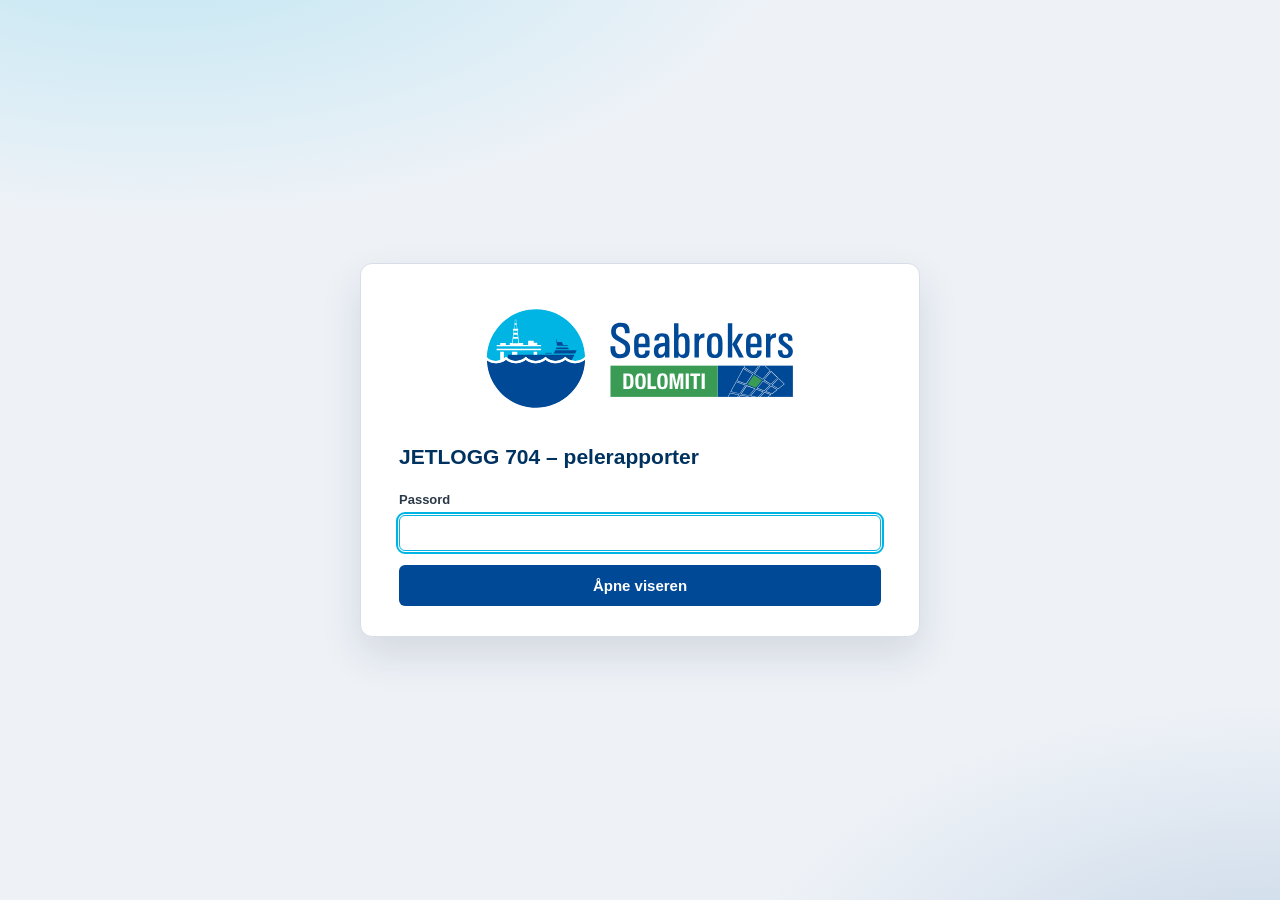
<file: index.html>
<!DOCTYPE html>
<html lang="nb">
<head>
<meta charset="utf-8">
<meta name="viewport" content="width=device-width, initial-scale=1">
<title>JETLOGG 704 – innlogging</title>
<link rel="icon" href="logo/Seabrokers_Dolomiti_RGB.svg">
<link rel="stylesheet" href="css/style.css">
</head>
<body>

<main class="inngang">
  <div class="kort">
    <img class="logo" src="logo/Seabrokers_Dolomiti_RGB.svg"
         alt="Seabrokers Dolomiti">

    <h1 style="margin-bottom:18px">JETLOGG 704 &ndash; pelerapporter</h1>

    <form id="form" autocomplete="off">
      <div class="felt">
        <label for="passord">Passord</label>
        <input type="password" id="passord" name="passord"
               autocomplete="current-password">
      </div>
      <button type="submit" class="knapp-sjef">Åpne viseren</button>
      <p id="feil" class="feilmelding" role="alert">
        Feil passord. Prøv igjen.
      </p>
    </form>
  </div>
</main>

<script>
(function () {
  "use strict";

  var PASSORD_SHA256 = "678d3e6eb832dc24a1cd5c5e7298c8c0c4e74f15e7fcdfac7cf6bdc32c45ac80";

  function hex(buffer) {
    var b = new Uint8Array(buffer), s = "";
    for (var i = 0; i < b.length; i++) {
      s += (b[i] < 16 ? "0" : "") + b[i].toString(16);
    }
    return s;
  }

  function sum(tekst) {
    var data = new TextEncoder().encode(tekst);
    return crypto.subtle.digest("SHA-256", data).then(hex);
  }

  var form = document.getElementById("form");
  var felt = document.getElementById("passord");
  var feil = document.getElementById("feil");

  form.addEventListener("submit", function (e) {
    e.preventDefault();
    feil.classList.remove("vis");
    if (!window.crypto || !window.crypto.subtle) {
      /* http:// på en annen maskin enn localhost er ikke «secure context».
         På Cloudflare Pages (https) og på localhost virker dette. */
      feil.textContent = "Nettleseren nekter å regne sjekksum her "
        + "(siden må kjøres over https eller localhost).";
      feil.classList.add("vis");
      return;
    }
    sum(felt.value).then(function (s) {
      if (s === PASSORD_SHA256) {
        try { sessionStorage.setItem("jetlogg.innlogga", "1"); } catch (e2) {}
        window.location.href = "viser.html";
      } else {
        feil.textContent = "Feil passord. Prøv igjen.";
        feil.classList.add("vis");
        felt.value = "";
        felt.focus();
      }
    }).catch(function () {
      feil.textContent = "Klarte ikke å sjekke passordet i denne nettleseren.";
      feil.classList.add("vis");
    });
  });

  felt.focus();
})();
</script>
</body>
</html>
</file>
<file: css/style.css>
/* ============================================================================
   JETLOGG 704 – nettviser
   Stiler for forside (index.html) og viser (viser.html).
   Farger hentet fra Seabrokers Dolomiti-logoen: #004996 (mørk blå) og
   #00B4E3 (lys blå). Alt i nøytralt bokmål, lesbart på skjerm.
   ========================================================================== */

:root {
  --bla:       #004996;
  --bla-mork:  #00325f;
  --lysbla:    #00b4e3;
  --gronn:     #399b54;
  --raud:      #b3261e;
  --kant:      #d7dee7;
  --graa:      #5b6877;
  --bakgrunn:  #eef2f7;
  --kort:      #ffffff;
  --dybde:     #a052ad;
}

* { box-sizing: border-box; }

html, body { margin: 0; padding: 0; }

body {
  font-family: "Segoe UI", "Helvetica Neue", Arial, sans-serif;
  background: var(--bakgrunn);
  color: #1d2430;
  line-height: 1.5;
  font-size: 15px;
}

a { color: var(--bla); }

/* ---------- topplinje ---------- */
.topp {
  background: linear-gradient(180deg, var(--bla) 0%, var(--bla-mork) 100%);
  color: #fff;
  padding: 10px 20px;
  display: flex;
  align-items: center;
  gap: 16px;
  flex-wrap: wrap;
}
.topp .merke {
  background: #fff;
  border-radius: 6px;
  padding: 5px 10px;
  display: flex;
  align-items: center;
}
.topp .merke img { height: 30px; display: block; }
.topp h1 { font-size: 17px; margin: 0; font-weight: 600; letter-spacing: .2px; }
.topp .undertittel { font-size: 12.5px; opacity: .85; margin: 0; }
.topp .plass { flex: 1; }
.topp a.tilbake { color: #fff; font-size: 13px; text-decoration: none;
                  border: 1px solid rgba(255,255,255,.55); border-radius: 4px;
                  padding: 5px 10px; }
.topp a.tilbake:hover { background: rgba(255,255,255,.14); }

/* ---------- forsiden ---------- */
.inngang {
  min-height: 100vh;
  display: flex;
  align-items: center;
  justify-content: center;
  padding: 32px 18px;
  background:
    radial-gradient(1100px 520px at 12% -10%, rgba(0,180,227,.20), transparent 60%),
    radial-gradient(900px 480px at 100% 110%, rgba(0,73,150,.16), transparent 60%),
    var(--bakgrunn);
}
.kort {
  background: var(--kort);
  border: 1px solid var(--kant);
  border-radius: 12px;
  box-shadow: 0 18px 40px rgba(16, 35, 60, .12);
  padding: 34px 38px 30px;
  width: 100%;
  max-width: 560px;
}
.kort .logo { display: block; width: 100%; max-width: 320px; margin: 0 auto 22px; }
.kort h1 { font-size: 21px; margin: 0 0 6px; color: var(--bla-mork); }
.kort .ingress { margin: 0 0 22px; color: var(--graa); font-size: 14.5px; }

.felt { margin-bottom: 14px; }
.felt label { display: block; font-size: 13px; font-weight: 600;
              margin-bottom: 5px; color: #2c3947; }
input[type="password"], input[type="text"], input[type="search"],
input[type="date"], select {
  width: 100%;
  padding: 9px 11px;
  border: 1px solid var(--kant);
  border-radius: 6px;
  font-size: 14.5px;
  font-family: inherit;
  color: #1d2430;
  background: #fff;
}
input:focus, select:focus {
  outline: 2px solid var(--lysbla);
  outline-offset: 1px;
  border-color: var(--lysbla);
}

button, .knapp {
  font-family: inherit;
  font-size: 14px;
  cursor: pointer;
  border-radius: 6px;
  border: 1px solid transparent;
  padding: 9px 16px;
}
.knapp-sjef {
  background: var(--bla);
  color: #fff;
  font-weight: 600;
  width: 100%;
  padding: 11px 16px;
  font-size: 15px;
}
.knapp-sjef:hover { background: var(--bla-mork); }
.knapp-enkel { background: #fff; color: var(--bla); border-color: var(--bla);
               font-weight: 600; }
.knapp-enkel:hover { background: #eaf3fb; }

.notis {
  font-size: 12.8px;
  color: var(--graa);
  border-left: 3px solid var(--lysbla);
  background: #f2f9fd;
  padding: 9px 12px;
  border-radius: 0 6px 6px 0;
  margin-top: 20px;
}
.notis.sperre { border-left-color: #e0a800; background: #fff8e6; }
.feilmelding { color: var(--raud); font-size: 13.5px; margin-top: 10px;
               font-weight: 600; display: none; }
.feilmelding.vis { display: block; }

.bunnlinje { font-size: 12px; color: var(--graa); margin-top: 22px;
             border-top: 1px solid var(--kant); padding-top: 12px; }

/* ---------- viseren: kontrollpanel ---------- */
.kontroller {
  background: #fff;
  border-bottom: 1px solid var(--kant);
  padding: 12px 20px 14px;
  position: sticky;
  top: 0;
  z-index: 6;
  box-shadow: 0 2px 6px rgba(16,35,60,.05);
}
.rad { display: flex; flex-wrap: wrap; gap: 14px; align-items: flex-end; }
.rad + .rad { margin-top: 10px; }
.gruppe { display: flex; flex-direction: column; gap: 4px; }
.gruppe.grow { flex: 1 1 260px; min-width: 200px; }
.gruppe label { font-size: 12px; font-weight: 600; color: #2c3947; }
.gruppe select, .gruppe input { max-width: 100%; }

/* datofilteret ved siden av søkefeltet */
.dato { display: inline-flex; align-items: center; gap: 6px; flex-wrap: wrap; }
.dato input[type="date"] {
  width: auto;
  padding: 7px 8px;
  font-size: 13.5px;
  font-variant-numeric: tabular-nums;
}
.dato .datotil { color: var(--graa); font-size: 13px; }
.dato .knapp-enkel { padding: 7px 10px; font-size: 13px; }

.velg { font-size: 14px; min-width: 320px; }

.merkelapp { font-size: 12px; color: var(--graa); }
.treff { font-size: 12.5px; color: var(--graa); min-height: 18px; }
.treff.tom { color: var(--raud); font-weight: 600; }

/* bryter (Klippet / Fullt) */
.bolk { display: inline-flex; border: 1px solid var(--bla); border-radius: 6px;
        overflow: hidden; }
.bolk button {
  background: #fff; color: var(--bla); border: 0; border-radius: 0;
  padding: 9px 18px; font-weight: 600; font-size: 14px;
}
.bolk button + button { border-left: 1px solid var(--bla); }
.bolk button[aria-pressed="true"] { background: var(--bla); color: #fff; }
.bolk button:focus-visible { outline: 2px solid var(--lysbla); outline-offset: -3px; }

.dykk { display: inline-flex; gap: 10px; align-items: center; flex-wrap: wrap; }

/* ---------- sammendrag ---------- */
.samandrag {
  padding: 10px 20px;
  font-size: 13.5px;
  border-bottom: 1px solid var(--kant);
  background: #fff;
}
.samandrag .fakta { display: inline-block; margin-right: 18px; margin-bottom: 2px;
                    white-space: nowrap; }
.samandrag .fakta b { font-weight: 700; color: #22303f; }

/* ---------- meldinger / hint ---------- */
.ramme {
  border: 1px solid var(--kant);
  border-radius: 6px;
  padding: 12px 16px;
  margin: 14px 20px;
  font-size: 13.5px;
  background: #fff;
}
.ramme.feil { border-color: #f0b4b0; background: #fdf3f2; color: #7a1a15; }
.ramme.hint { border-color: #bcd9ea; background: #f2f9fd; color: #24485f; }
.ramme code { background: #eef2f7; padding: 1px 5px; border-radius: 3px;
              font-size: 12.5px; }

/* ---------- plott ---------- */
.plottramme { padding: 0 20px; }
#plott { width: 100%; min-height: 640px; }

/* ---------- tabeller / fotnote ---------- */
.tabell { padding: 6px 20px 20px; font-size: 12.5px; }
.tabell h3 { font-size: 13.5px; margin: 16px 0 7px; color: #22303f; }
.tabell .forklaring { font-size: 12.2px; color: var(--graa); margin: 0 0 8px; }
.tabell table { border-collapse: collapse; width: 100%; background: #fff;
                border: 1px solid var(--kant); border-radius: 6px;
                overflow: hidden; }
.tabell th, .tabell td { border-bottom: 1px solid var(--kant); padding: 5px 9px;
                         text-align: left; white-space: nowrap; }
.tabell th { background: #f3f6fa; font-weight: 600; position: sticky; top: 0; }
.tabell tr:last-child td { border-bottom: 0; }
.tabell tr.merket { background: #f5f6f8; color: var(--graa); }
.tabell .rull { overflow-x: auto; }
.fargeprikk { display: inline-block; width: 10px; height: 10px; margin-right: 6px;
              border-radius: 2px; vertical-align: middle; }

/* ---------- drag og slipp ---------- */
#dropsone {
  position: fixed; inset: 0; display: none; align-items: center;
  justify-content: center; font-size: 24px; font-weight: 600;
  color: var(--bla-mork); background: rgba(0,180,227,.12);
  border: 4px dashed var(--bla); z-index: 50; pointer-events: none;
}
#dropsone.paa { display: flex; }

/* ---------- bunn ---------- */
.botn { padding: 18px 20px 30px; font-size: 12px; color: var(--graa); }

@media (max-width: 900px) {
  .velg { min-width: 100%; }
  #plott { min-height: 520px; }
  .kort { padding: 26px 22px; }
}

/* ---------- utskrift av selve siden ----------
   Liggende A4, med grafen først og tabellene på neste ark. Knappen «Skriv ut /
   lagre bilde» åpner i tillegg et eget vindu med bildet i den visningen og
   den zoomingen som står på skjermen. */
@page {
  size: A4 landscape;
  margin: 8mm;
}

@media print {
  .kontroller,
  #dropsone,
  .topp a.tilbake { display: none !important; }
  .topp { background: #fff; color: #1d2430; }
  .topp .merke { border: 1px solid var(--kant); }
  .plottramme { padding: 0; }
  .samandrag { font-size: 9px; padding: 4px 0; }
  .tabell th { position: static; }
  .tabell { page-break-inside: avoid; break-before: page; }
}
</file>
